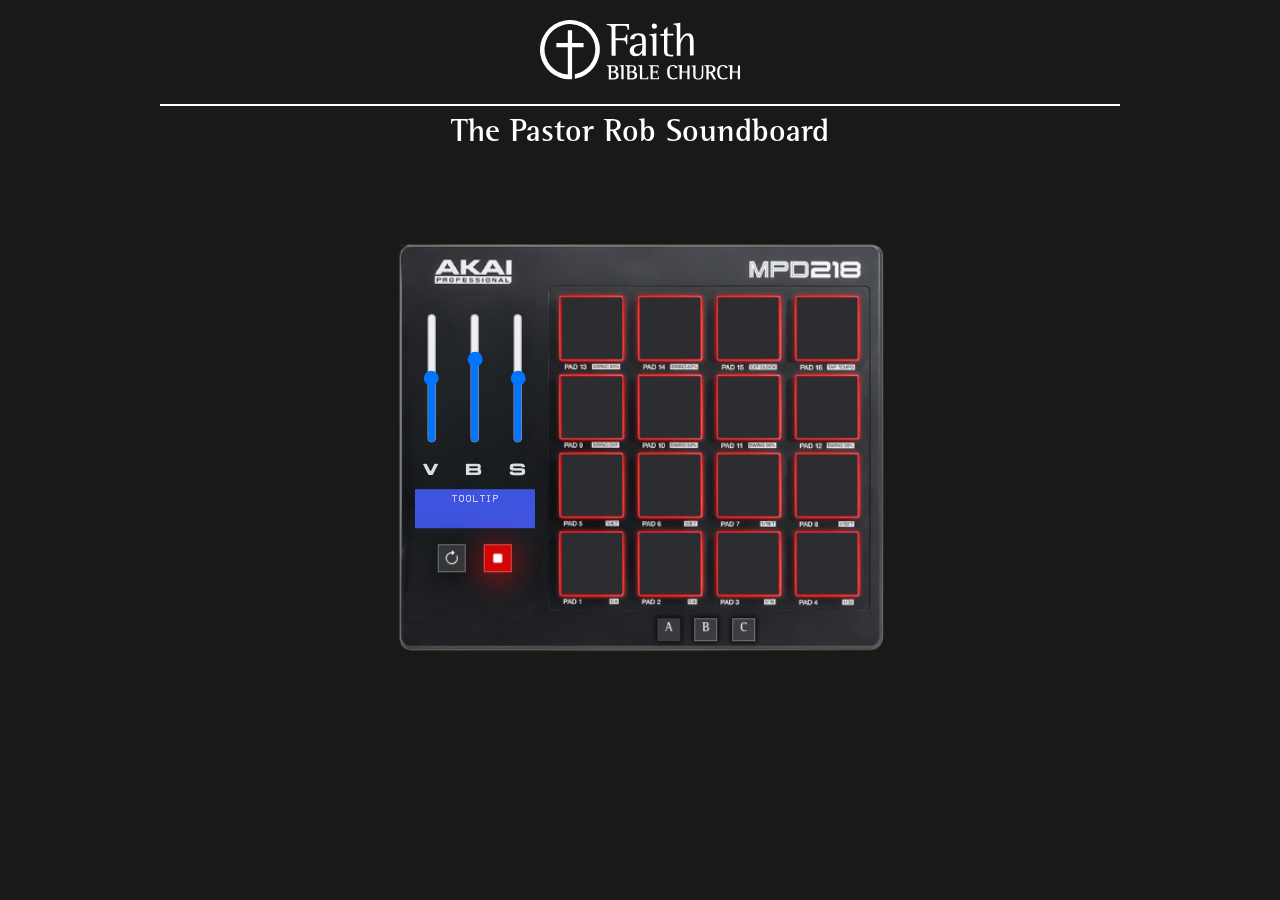
<file: index.html>
<!DOCTYPE html>
<html lang="en">
<head>
    <meta charset="UTF-8">
    <meta name="viewport" content="width=device-width, initial-scale=1.0">
    <link rel="manifest" href="./manifest.json">
    <title>The Pastor Rob Soundboard</title>
    <link rel="icon" sizes="192x192" href="./assets/akai.png" type="image/svg+xml">
    <link rel="stylesheet" href="styles.css">
</head>
<body>
    <svg class="fbc" preserveAspectRatio="xMidYMid meet" data-bbox="0.003 0.242 107.907 32.168" viewBox="0.003 0.242 107.907 32.168" xmlns="http://www.w3.org/2000/svg" data-type="color" role="presentation" aria-hidden="true">
        <g>
            <path d="M40.71 28.21a1.81 1.81 0 0 0 1.4-1.7c0-1.5-1.4-1.8-2.7-1.8h-3.4v.3c1 .2 1.1.2 1.1 1.3v6h2.1c.9 0 3.2 0 3.2-2a1.92 1.92 0 0 0-1.7-2.1m-2.4-2.4c0-.5.2-.6.9-.6 1 0 1.6.3 1.6 1.3s-.8 1.5-1.8 1.5h-.7zm1.1 5.9c-.6 0-1.1 0-1.1-.5v-2.7h1c1 0 1.8.4 1.8 1.5a1.49 1.49 0 0 1-1.7 1.7" fill="#ffffff" data-color="1"></path>
            <path d="M42.81 25.01c1.1.1 1.1.2 1.1 1.1v6.1h1.2v-7.7l-2.3.3z" fill="#ffffff" data-color="1"></path>
            <path d="M50.61 28.21a1.71 1.71 0 0 0 1.3-1.7c0-1.5-1.4-1.8-2.6-1.8h-3.3v.3c1 .2 1.1.2 1.1 1.3v6h2.1c.9 0 3.2 0 3.2-2a1.93 1.93 0 0 0-1.8-2.1m-2.3-2.4c0-.5.2-.6.9-.6 1 0 1.6.3 1.6 1.3s-.8 1.5-1.8 1.5h-.8zm1.1 5.9c-.6 0-1.1 0-1.1-.5v-2.7h1c1 0 1.8.4 1.8 1.5a1.49 1.49 0 0 1-1.7 1.7" fill="#ffffff" data-color="1"></path>
            <path d="M56.81 31.71h-1c-.7 0-.7 0-.7-.9v-6.3l-2.3.3v.3c1.1.1 1.1.2 1.1 1.1v6.07h4.47v-1.6h-.4c0 .9-.5 1-1.2 1" fill="#ffffff" data-color="1"></path>
            <path d="M62.81 31.71h-1.3c-.6 0-.7 0-.7-.6v-2.5h1.4c.7 0 .9.4.9 1h.27v-2.4h-.3c0 .3-.1.8-.9.8h-1.3v-2.2c0-.5.1-.6.7-.6h.9c.7 0 1.2.2 1.2 1.1h.3v-1.7h-5.4v.3c1 .2 1.1.2 1.1 1.3v6h4.5v-1.6h-.3c-.1.9-.4 1.1-1.1 1.1" fill="#ffffff" data-color="1"></path>
            <path d="M71.61 25.11a1.23 1.23 0 0 1 1.3 1.1h1.3c-.1-.9-.8-1.7-2.5-1.7-2.5 0-3.1 1.7-3.1 3.8 0 2.5.9 4 3.2 4a5.87 5.87 0 0 0 2.3-.4v-.8a3.53 3.53 0 0 1-1.9.6c-2.2 0-2.3-2.5-2.3-3.7s.1-2.9 1.7-2.9" fill="#ffffff" data-color="1"></path>
            <path d="M79.61 28.01h-3v-3.5l-2.4.3v.3c1.1.1 1.1.2 1.1 1.1v6.07h1.2v-3.7h3v3.7h1.2v-7.5h-1.2v3.2z" fill="#ffffff" data-color="1"></path>
            <path d="M87.21 29.41c0 1.1 0 2.4-1.7 2.4s-1.6-1.4-1.6-2.6v-4.6l-2.3.3v.3c1.1.1 1.1.2 1.1 1.1v3.5c0 1.7.7 2.6 2.7 2.6 2.5 0 2.7-1.5 2.7-3v-4.6h-.8v4.6z" fill="#ffffff" data-color="1"></path>
            <path d="M94.71 26.71c0-2-2.3-2-3.2-2h-2.8v.3c1 .2 1.1.2 1.1 1.3v6h1.2v-3.5h.7l2 3.5h1.3l-2-3.8a1.77 1.77 0 0 0 1.7-1.8zm-3 1.5h-.7v-2c0-.8 0-1 .8-1s1.6.3 1.6 1.5-.9 1.5-1.7 1.5z" fill="#ffffff" data-color="1"></path>
            <path d="M98.71 25.11a1.3 1.3 0 0 1 1.3 1.1h1.3c-.1-.9-.8-1.7-2.6-1.7-2.5 0-3.1 1.7-3.1 3.8 0 2.5.9 4 3.2 4a5.87 5.87 0 0 0 2.3-.4v-.8a3.61 3.61 0 0 1-2 .6c-2.2 0-2.3-2.5-2.3-3.7s.4-2.9 1.9-2.9" fill="#ffffff" data-color="1"></path>
            <path d="M106.81 24.71v3.3h-3v-3.5l-2.4.3v.3c1.1.1 1.1.2 1.1 1.1v6.07h1.2v-3.7h3v3.7h1.2v-7.5h-1.1z" fill="#ffffff" data-color="1"></path>
            <path d="M16.01 32.28h1.3V15.01h6.2v-2.4h-6.2v-6.8h-2.3v6.8h-6.2v2.4h6.2v14.7a13.652 13.652 0 1 1 2.37-27.2 13.65 13.65 0 0 1 1.4 27v2.5a16.25 16.25 0 0 0 13.3-18.6 16.18 16.18 0 0 0-31.9 5.4 16.27 16.27 0 0 0 15.83 13.47z" fill="#ffffff" data-color="1"></path>
            <path d="M47.11 13.21v-5.2h-.6c-.2 1.2-.4 2.1-2.5 2.1h-3.3v-5c0-1.4.1-1.7 1.6-1.7h2.7c2.1 0 2.1.8 2.3 2.1h.8l-.1-3.1h-12v.5c2.2.3 2.6.8 2.6 2.2v14.4h2.2v-8.4h3.2c2.2 0 2.2.7 2.5 2.2h.6z" fill="#ffffff" data-color="1"></path>
            <path d="M57.11 19.51v-8c0-2.3-.6-4.1-4-4.1s-4.4 1.7-4.5 3.2h2.3c.1-.7.2-2.2 2.1-2.2 2.1 0 2.1 1.8 2.1 3.6v1c-1.6 0-6.7.1-6.7 3.8a2.9 2.9 0 0 0 2.8 3h.3a4.37 4.37 0 0 0 3.6-1.9v1.6zm-4.5-1a1.9 1.9 0 0 1-1.9-1.9v-.2c0-2.5 3.4-2.6 4.5-2.7v1.5c0 1.4-.9 3.4-2.6 3.3z" fill="#ffffff" data-color="1"></path>
            <path d="M62.81 19.51V7.41l-3.9.6v.4c.7.1 1.9.1 1.9 1.7v9.4z" fill="#ffffff" data-color="1"></path>
            <path d="M61.71 2.11a1.37 1.37 0 0 0-1.4 1.4 1.4 1.4 0 0 0 2.8 0 1.43 1.43 0 0 0-1.4-1.4" fill="#ffffff" data-color="1"></path>
            <path d="M72.01 8.61v-.9h-3.2v-3.8l-1.9 1.7v2.2h-2v.9h2v7.57c0 2.4.2 3.6 3.6 3.6a6.15 6.15 0 0 0 1.4-.1v-.9a3.4 3.4 0 0 1-1 .1c-1.3 0-2.2-.3-2.2-1.9V8.61z" fill="#ffffff" data-color="1"></path>
            <path d="M79.81 7.41c-2.3 0-3.6 2.6-4 3.4h-.1v-9.1l-3.9.6v.4c.7 0 2 .1 2 1.7v15.1h2v-5.5c0-2.6 2.1-5.4 3.4-5.4 1.7 0 1.7 1.7 1.7 3.2v7.6h2v-7.4c-.1-1.8-.1-4.6-3.1-4.6" fill="#ffffff" data-color="1"></path>
        </g>
    </svg>
    <div class="line"></div>
    <h1>The Pastor Rob Soundboard</h1>

    <img src="assets/soundpadz.png" id="soundboard"/>
    <div id="overlay">
        <div id="banks">
            <div id="A" class="current" onmouseenter="display(false, 'BANK: A')" onclick="selectBank('A')" style="border: 1px solid transparent;">A</div>
            <div id="B" onmouseenter="display(false, 'BANK: B')" onclick="selectBank('B')">B</div>
            <div id="C" onmouseenter="display(false, 'BANK: C')" onclick="selectBank('C')">C</div>
        </div>

        <div id="sidebar">
            <div id="faders">
                <div onmouseenter="display('volume')"><input id="volume" type="range" min="0" max="200" 
                value="100" class="slider" orient="vertical" oninput="display('volume')"></div>
                <div onmouseenter="display('bass')"><input id="bass" type="range" min="-100" max="50" 
                value="0" class="slider" orient="vertical" oninput="display('bass')"></div>
                <div onmouseenter="display('speed')"><input id="speed" type="range" min="0" max="2" 
                value="1" step="0.1" class="slider" orient="vertical" oninput="display('speed')"></div>
            </div>
            <div id="fader-titles">
                <span onmouseenter="display('title-v')">V</span>
                <span onmouseenter="display('title-b')">B</span>
                <span onmouseenter="display('title-s')">S</span>
            </div>


            <div id="screen" style="margin-top: 10px;">Tooltip</div>
            <div id="wrapper" style="margin-top: 6px;">
                <div id="reset" onclick="reset()" onmouseenter="display('reset')" onclick="display('reset')">
                    <svg xmlns="http://www.w3.org/2000/svg" width="16" height="16" fill="currentColor" class="bi bi-arrow-clockwise" viewBox="0 0 16 16">
                    <path fill-rule="evenodd" d="M8 3a5 5 0 1 0 4.546 2.914.5.5 0 0 1 .908-.417A6 6 0 1 1 8 2z"/>
                    <path d="M8 4.466V.534a.25.25 0 0 1 .41-.192l2.36 1.966c.12.1.12.284 0 .384L8.41 4.658A.25.25 0 0 1 8 4.466"/>
                  </svg>
                </div>
                <div id="stop" onclick="stopSounds()" onmouseenter="display('stop')" onclick="display('stop')">
                    <svg xmlns="http://www.w3.org/2000/svg" width="16" height="16" fill="currentColor" class="bi bi-stop-fill" viewBox="0 0 16 16">
      <path d="M5 3.5h6A1.5 1.5 0 0 1 12.5 5v6a1.5 1.5 0 0 1-1.5 1.5H5A1.5 1.5 0 0 1 3.5 11V5A1.5 1.5 0 0 1 5 3.5"/>
                    </svg>
                </div>
            </div>
        </div>
        <div id="sounds"></div>
    </div>

    <script src="script.js"></script>
</body>
</html>
</file>
<file: styles.css>
@font-face {
    src: url("./assets/fonts/Barriecito-Regular.ttf");
    font-family: "Author";
}

@font-face {
    src: url("./assets/fonts/HomeVideo-BLG6G.ttf");
    font-family: "Screen";
}

@font-face {
    src: url("./assets/fonts/rotis-semi-serif-std-65-bold.otf");
    font-family: "FBC";
}

@font-face {
    src: url("./assets/fonts/unison-pro-bold-round.otf");
    font-family: "VBS";
}

body {
    margin: 0;
    font-family: "FBC";
    text-align: center;
    color: white;
    background-color: rgb(27, 24, 24);
}

* {
    transition: all 300ms ease;
    user-select: none;
}

#soundboard {
    position: absolute;
    top: 50%;
    left: 50%;
    transform: translate(-50%, -50%);
    width: 561.583px;
    user-select: none;
}

#overlay {
    width: 561.583px;
    height: 561.583px;
    position: absolute;
    top: 50%;
    left: 50%;
    transform: translate(-50%, -50%);
    user-select: none;
}

#sidebar {
    position: absolute;
    top: 22%;
    left: 9%;
    height: 350px;
    width: 130px;
}

#sidebar div {
    margin-top: 10px;
}

#sidebar input {
    width: 90%;
}

#sounds {
    position: absolute;
    top: 49.3%;
    transform: translateY(-50%);
    display: grid;
    grid-template-columns: auto auto auto auto;
    z-index: 20;
    width: 300px;
    right: calc(561.583px - 87.85%);
}

.sound {
    width: 60px;
    height: 61px;
    margin: 9.2px;
    margin-top: 8.6px;
    margin-bottom: 8.6px;
    user-select: none;
    background: rgb(44, 45, 49);
    transition: all 100ms ease;
}

.sound:active {
    box-shadow: 0 0 5px 2px black !important;
}

#author {
    position: absolute;
    bottom: 5px;
    left: 5px;
    font-family: "Author";
    box-shadow: 0 4px 30px rgba(0, 0, 0, 0.1);
    backdrop-filter: blur(5px);
    border: 1px solid rgba(255, 255, 255, 0.3);
    border-radius: 10px;
    background: rgba(255, 255, 255, 0.1);
    padding: 0px 10px;
    line-height: 25px;
    user-select: none;
    transition: all 100ms ease;
}

#author:hover {
    background: rgba(255, 255, 255, 0);
    animation: author-pop 2s ease;
}

#author:active {
    background: rgba(255, 255, 255, 0.05);
    transform: rotate(90deg)l
}

@keyframes author-pop {
    0% { transform: scale(1) }
    25% { transform: scale(0.9) }
    50% { transform: scale(1) }
    100% { transform: scale(1) }
}

input[type="range"] {
    appearance: slider-vertical;
    background: transparent;
    width: 30px;
    margin-top: 0;
    height: 130px;
}

input[type="range"]::-moz-range-track {
    background: black;
    width: 5px;
}

input[type="range"]::-moz-range-thumb {
    background: transparent;
    background: url("./assets/fader.png");
    background-size: cover;
    border-radius: 0;
    height: calc(304px / 10);
    width: calc(146px / 10);
    border: none;
}

#faders {
    display: grid;
    grid-template-columns: auto auto auto;
}

#fader-titles {
    display: grid;
    grid-template-columns: auto auto auto;
    font-family: "VBS";
    color: rgba(255, 255, 255, 0.85);
}

#wrapper {
    display: grid;
    grid-template-columns: auto auto;
    width: 70%;
    margin-left: 50%;
    transform: translateX(-50%);
}

#reset {
    background: rgba(255, 255, 255, 0.1);
    border: 1px solid rgba(255, 255, 255, 0.3);
    margin-left: 50%;
    transform: translateX(-50%);
    transition: all 100ms ease;
    backdrop-filter: blur(5px);
    box-shadow: 0 4px 30px rgba(0, 0, 0, 0.9);
    line-height: 5px;
    display: inline-block;
    padding: 5px;
    width: 16px;
    
}

#reset:active {
    border: 1px solid transparent;
    box-shadow: none;
}

#stop {
    background: rgba(255, 0, 0, 0.8);
    border: 1px solid rgba(255, 255, 255, 0.3);
    backdrop-filter: blur(5px);
    box-shadow: 0 4px 30px rgba(255, 0, 0, 0.7);
    transition: all 100ms ease;
    margin-left: 50%;
    transform: translateX(-50%);
    display: inline-block;
    height: 16px;
    width: 16px;
    padding: 5px;
}

#stop:active {
    box-shadow: none;
    border: 1px solid transparent;
}

#banks {
    display: grid;
    grid-template-columns: auto auto auto;
    width: 112.3166px;
    position: absolute;
    bottom: 89.85328px;
    right: 151.62741px;
}

#banks div {
    background: rgba(255, 255, 255, 0.1);
    border: 1px solid rgba(255, 255, 255, 0.3);
    transition: all 100ms ease;
    backdrop-filter: blur(5px);
    box-shadow: 0 0px 5px 1px rgba(0, 0, 0, 0.9);
    display: inline-block;
    padding: 5px;
    width: 11.23166px;
    height: 11.23166px;
    line-height: 11.23166px;
    font-size: 12px;
}

#banks div:active {
    border: 1px solid transparent !important;
    box-shadow: none !important;
}


@media screen and (max-width: 561.583px) {
    #soundboard {
        width: 400px;
    }

    #overlay {
        width: 400px;
        height: 400px;
    }

    #sounds {
        z-index: 20;
        width: 213.68168195974593248014986208628px;
        right: calc(400px - 87.85%);
    }

    .sound {
        width: 42.736336391949186496029972417256px;
        height: 43.44860866514833960429713862421px;
        margin: 6.5529049134322085960579291039793px;
        margin-top: 6.1255415495127167310976293798067px;
        margin-bottom: 6.1255415495127167310976293798067px;
    }

    #sidebar {
        height: 249.29529561970358789350817243399px;
        width: 92.595395515889904074731606904055px;
    }

    #sidebar div {
        margin-top: 5px;
    }

    #stop {
        font-size: 12px;
        line-height: 20px;
        margin-top: 5px !important;
    }

    input[type="range"] {
        height: 100px;
    }

    h1 {
        font-size: 6vw;
    }

    #banks {
        width: 80px;
        bottom: 64px;
        right: 108px;
    }

    #banks div {
        width: 8px;
        height: 8px;
        line-height: 8px;
    }
}

#screen {
    background-color: #3f54de;
    color: rgba(255, 255, 255, 0.7);
    width: 85%;
    margin-left: 50%;
    transform: translateX(-50%);
    font-size: 10px;
    height: 29px;
    font-family: "Screen";
    padding: 5px;
}

svg.fbc {
    width: 200px;
    margin-top: 20px;
}

.line {
    border-top: 2px solid white;
    width: 75%;
    margin-left: 50%;
    margin-top: 17px;
    transform: translateX(-50%);
}

h1 {
    margin-top: 10px;
}
</file>
